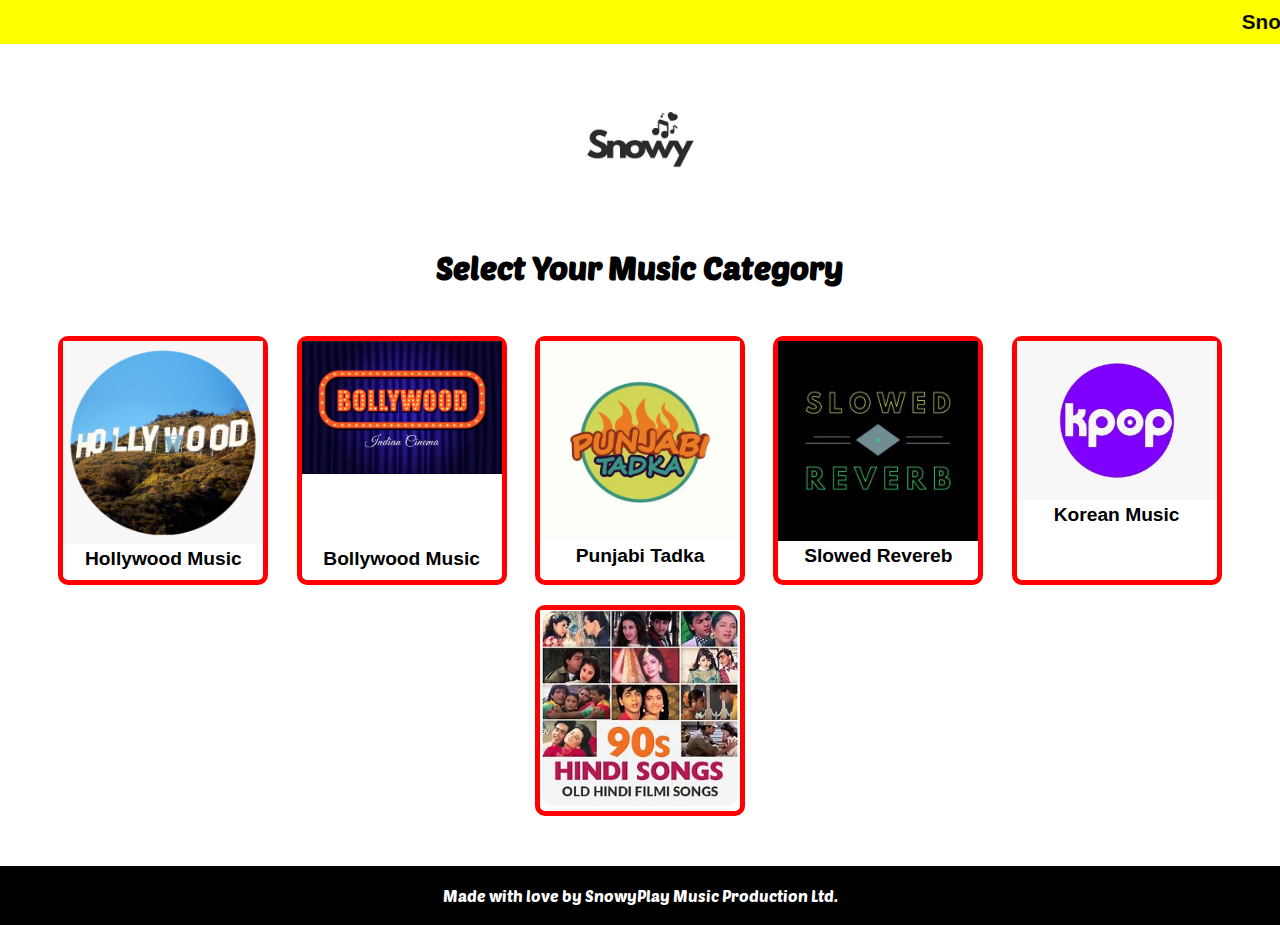
<file: index.html>
<!DOCTYPE html>
<html lang="en">
<head>
    <meta charset="UTF-8">
    <meta name="viewport" content="width=device-width, initial-scale=1.0">
    <title>SnowyPlay | Best Free Music Player Website</title>
    <link rel="stylesheet" href="style.css">
    <link rel="shortcut icon" href="snowyplay.jpg" type="image/x-icon">
</head>
<body>
    <marquee class="message">Snowy<span class="play">Play</span> is the first free Music Player. Now no need of <span class="premium">Premium</span>  to listen songs. </marquee>

    <div class="logo">
        <img src="snowyplay.jpg">
    </div>

    <div class="select">
        <h1>Select Your Music Category</h1>
    </div>

    <div class="categories">
        <div class="category1 box">
            <div class="im">
              <a href="/snowyPlay/hollywood.html">  <img src="hollywood.png" width="200px"> </a>
            </div>

            <div class="text">
            <a href="/snowyPlay/hollywood.html">
                Hollywood Music
            </a>
            </div>
        </div>
        <div class="category1 box">
            <div class="im">
                <a href="/snowyPlay/bollywood.html">  <img src="bollywood.jpg" width="200px"> </a>
              </div>
  
              <div class="text">
              <a href="/snowyPlay/bollywood.html" style="padding-top: 70px;">
                  Bollywood Music
              </a>
              </div>
        </div>
        <div class="category1 box">
            <div class="im">
                <a href="#">  <img src="punjabi.jpg" width="200px"> </a>
              </div>
  
              <div class="text">
              <a href="#">
                  Punjabi Tadka
              </a>
              </div>
        </div>
        <div class="category1 box">
            <div class="im">
                <a href="#">  <img src="slowed.jpg" width="200px"> </a>
              </div>
  
              <div class="text">
              <a href="#">
                  Slowed Revereb
              </a>
              </div>
        </div>
        <div class="category1 box">
            <div class="im">
                <a href="#">  <img src="kpop.jpg" width="200px"> </a>
              </div>
  
              <div class="text">
              <a href="#">
                  Korean Music
              </a>
              </div>
        </div>
        <div class="category1 box">
            <div class="im">
                <a href="#">  <img src="hindi.jpg" width="200px"> </a>
              </div>
        </div>
    </div>

    <div class="footer">
        <div class="copy">
            <p>Made with love by SnowyPlay Music Production Ltd. </p>
        </div>
    </div>
    
</body>

<script>
    alert("This New Website is in maintainance Mode. So, right now you can only listen Hollywood songs of Taylor Swift and Bollywood Songs of Arjit Singh. Sorry for inconvenience.")
</script>
</html>
</file>
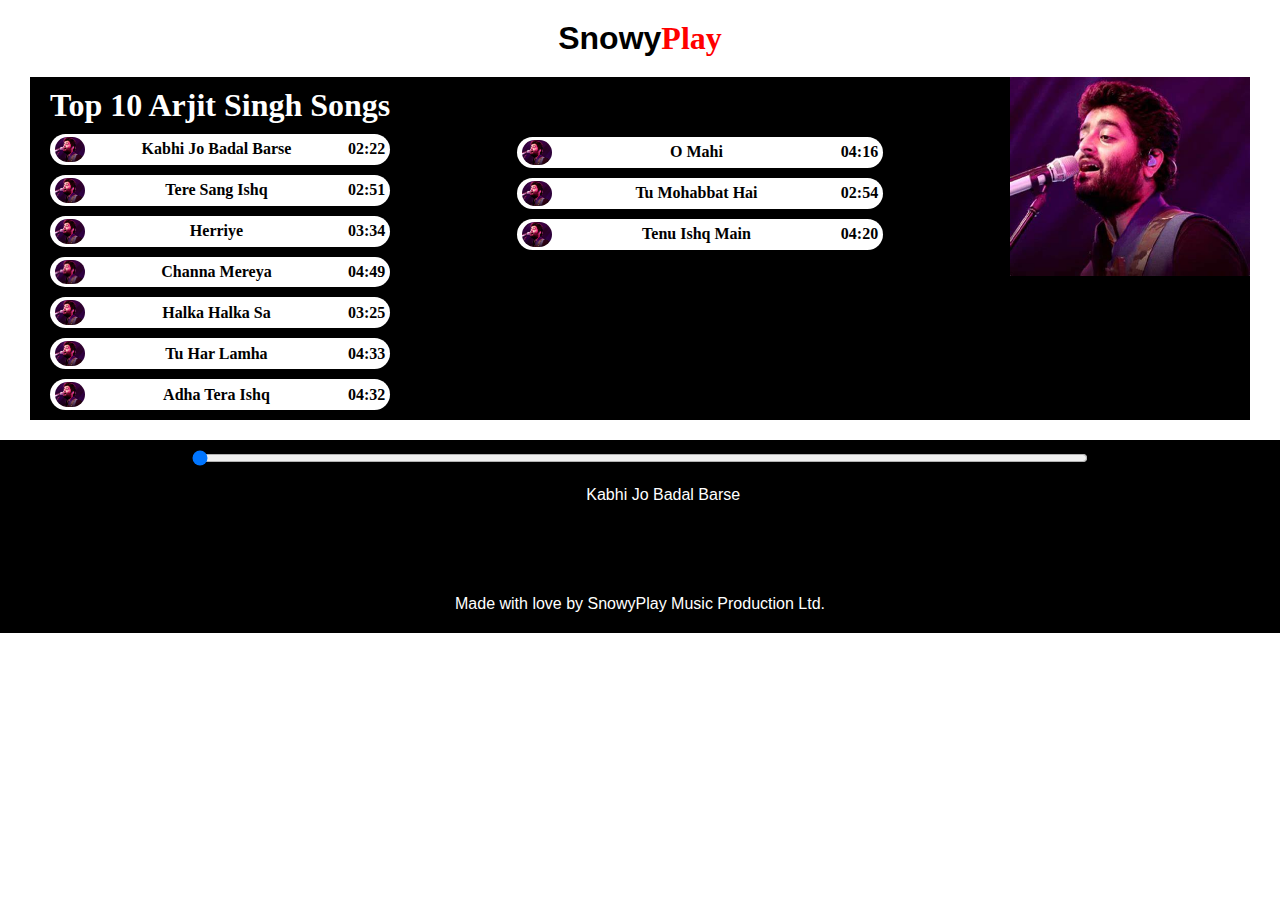
<file: arjit.html>
<!DOCTYPE html>
<html lang="en">
<head>
    <meta charset="UTF-8">
    <meta name="viewport" content="width=device-width, initial-scale=1.0">
    <title>SnowyPlay | Arjit Singh Top 10 Songs</title>
    <link rel="stylesheet" href="arjit.css">
    <link rel="shortcut icon" href="arjit.jpg" type="image/x-icon">
    <link rel="stylesheet" href="https://cdnjs.cloudflare.com/ajax/libs/font-awesome/6.5.2/css/all.min.css" integrity="sha512-SnH5WK+bZxgPHs44uWIX+LLJAJ9/2PkPKZ5QiAj6Ta86w+fsb2TkcmfRyVX3pBnMFcV7oQPJkl9QevSCWr3W6A==" crossorigin="anonymous" referrerpolicy="no-referrer" />
</head>
<body>

    <div class="nav">
        <h1 style="font-family: sans-serif;">Snowy<span style="color: red;font-family: cursive;">Play</span></h1>

    </div>

    <div class="container">
        <div class="left">
            <div class="head">
                <h1>Top 10 Arjit Singh Songs</h1>
            </div>

            <div class="songs-list">
                <img src="arjit.jpg">
                <span class="look">Kabhi Jo Badal Barse</span>
                <span class="songlistplay"> <span class="timestamp">02:22 </span></span>
                
            </div>

            <div class="songs-list">
                <img src="arjit.jpg">
                <span class="look">Tere Sang Ishq</span>
                <span class="songlistplay"> <span class="timestamp">02:51 </span></span>
                
            </div>

            <div class="songs-list">
                <img src="arjit.jpg">
                <span class="look">Herriye</span>
                <span class="songlistplay"> <span class="timestamp">03:34 </span></span>
                
            </div>

            <div class="songs-list">
                <img src="arjit.jpg">
                <span class="look">Channa Mereya</span>
                <span class="songlistplay"> <span class="timestamp">04:49 </span></span>
                
            </div>

            <div class="songs-list">
                <img src="arjit.jpg">
                <span class="look">Halka Halka Sa</span>
                <span class="songlistplay"> <span class="timestamp">03:25 </span></span>
                
            </div>

            <div class="songs-list">
                <img src="arjit.jpg">
                <span class="look">Tu Har Lamha</span>
                <span class="songlistplay"> <span class="timestamp">04:33 </span></span>
                
            </div>

            <div class="songs-list">
                <img src="arjit.jpg">
                <span class="look">Adha Tera Ishq</span>
                <span class="songlistplay"> <span class="timestamp">04:32 </span></span>
                
            </div>

            
        </div>

        <div class="middle">

            <div class="songs-list">
                <img src="arjit.jpg">
                <span class="look">O Mahi</span>
                <span class="songlistplay"> <span class="timestamp">04:16 </span></span>
                
            </div>
            
            <div class="songs-list">
                <img src="arjit.jpg">
                <span class="look">Tu Mohabbat Hai</span>
                <span class="songlistplay"> <span class="timestamp">02:54 </span></span>
                
            </div>

            <div class="songs-list">
                <img src="arjit.jpg">
                <span class="look">Tenu Ishq Main</span>
                <span class="songlistplay"> <span class="timestamp">04:20 </span></span>
                
            </div>

           


        </div>
        <div class="right">
            <img src="arjit.jpg">
           
        </div>
    </div>

    <div class="bottom">

        <input type="range" name="range" id="myprogressBar" min="0" value="0" max="100">

        <div class="icons" style="color: white;">
            <i class="fas fa-2x fa-step-backward" id="previous"></i>
            <i class="fas fa-2x fa-play-circle" id="masterPlay"></i>
            <i class="fas fa-2x fa-step-forward " id="next"></i>
        </div>

        <div class="songInfo" style="color: white; font-family: sans-serif;">
            <img src="playing.gif" id="gif" width="42px" > 
            <span id="masterName">Kabhi Jo Badal Barse</span>
        </div>
    </div>
    
    <div class="footer">
        <div class="copy">
            <p>Made with love by SnowyPlay Music Production Ltd. </p>
        </div>
    </div>

</body>

<script src="arjit.js"></script>
</html>
</file>
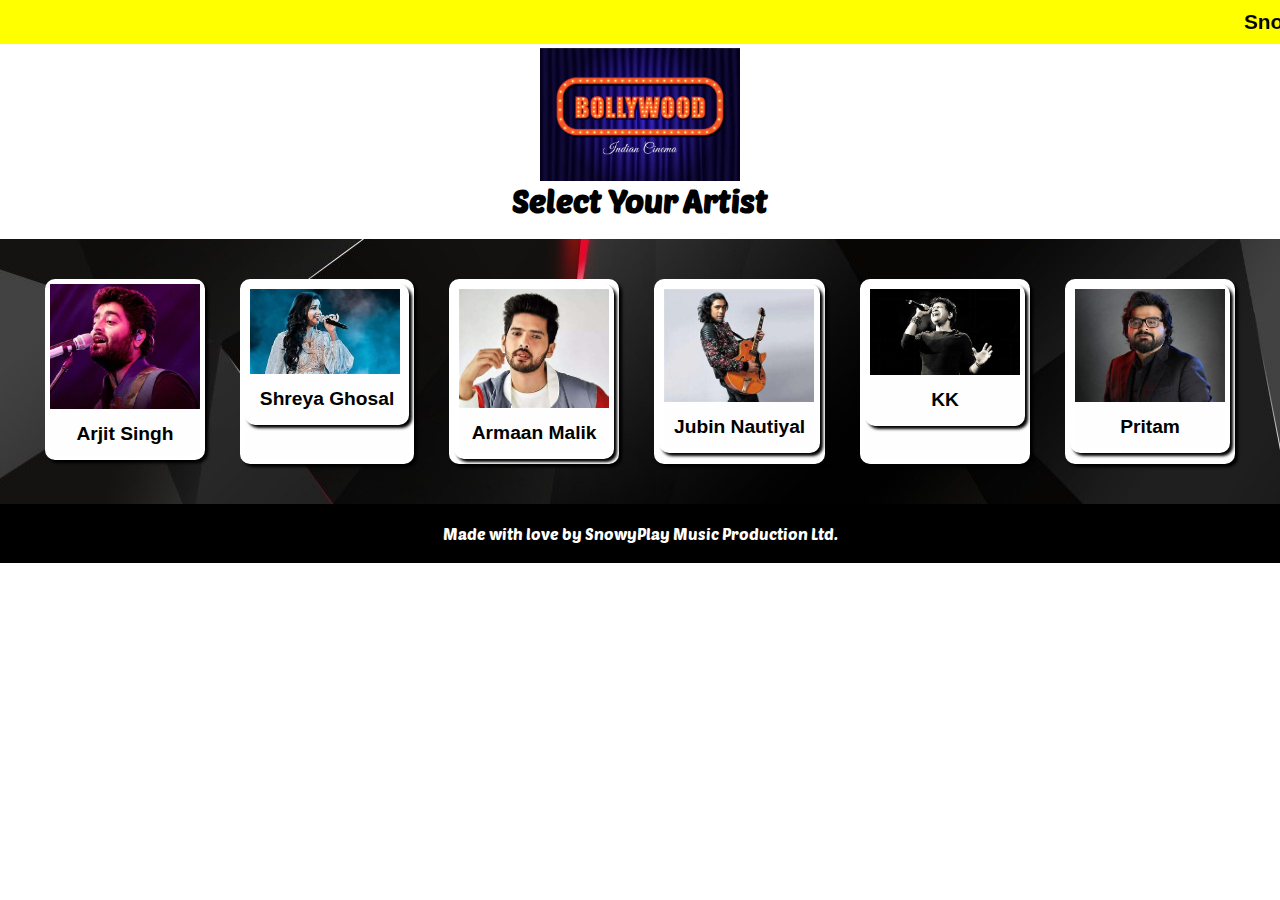
<file: bollywood.html>
<!DOCTYPE html>
<html lang="en">
<head>
    <meta charset="UTF-8">
    <meta name="viewport" content="width=device-width, initial-scale=1.0">
    <title>SnowyPlay | Hollywood Music </title>
    <link rel="shortcut icon" href="bollywood.jpg" type="image/x-icon">
    <link rel="stylesheet" href="bollywood.css">
</head>
<body>
    
    <marquee class="message">Snowy<span class="play">Play</span> is the first free Music Player. Now no need of <span class="premium">Premium</span>  to listen songs. </marquee>

    <div class="image">
    <img src="bollywood.jpg" width="200px" > </div>

    <div class="select">
        <h1>Select Your Artist</h1>
    </div>

    <div class="artists">
      <a href="/snowyPlay/arjit.html"><div class="art1 box">
            <div class="swift">
                <img src="arjit.jpg">
            </div>

            <div class="text">
                Arjit Singh
            </div> 
        </div> </a> 
        <div class="art2 box">
            <a href="#"> <div class="art1 box">
                <div class="swift">
                    <img src="shreya.jpg">
                </div>
    
                <div class="text">
                  Shreya Ghosal
                </div> 
            </div> </a> 
        </div>
        <div class="art3 box">
            <a href="#"> <div class="art1 box">
                <div class="swift">
                    <img src="armaan.jpg">
                </div>
    
                <div class="text">
                    Armaan Malik
                </div> 
            </div> </a> 
        </div>
        <div class="art4 box">
            <a href="#"> <div class="art1 box">
                <div class="swift">
                    <img src="jubin.jpg">
                </div>
    
                <div class="text">
                    Jubin Nautiyal
                </div> 
            </div> </a> 
        </div>
        <div class="art5 box">
            <a href="#"> <div class="art1 box">
                <div class="swift">
                    <img src="kk.jpg">
                </div>
    
                <div class="text">
                    KK
                </div> 
            </div> </a> 
        </div>
        <div class="art6 box">
            <a href="#"> <div class="art1 box">
                <div class="swift">
                    <img src="pritam.jpg">
                </div>
    
                <div class="text">
                    Pritam
                </div> 
            </div> </a> 
        </div>
        
        </div>
    </div>



    <div class="footer">
        <div class="copy">
            <p>Made with love by SnowyPlay Music Production Ltd. </p>
        </div>
    </div>

</body>
</html>
</file>
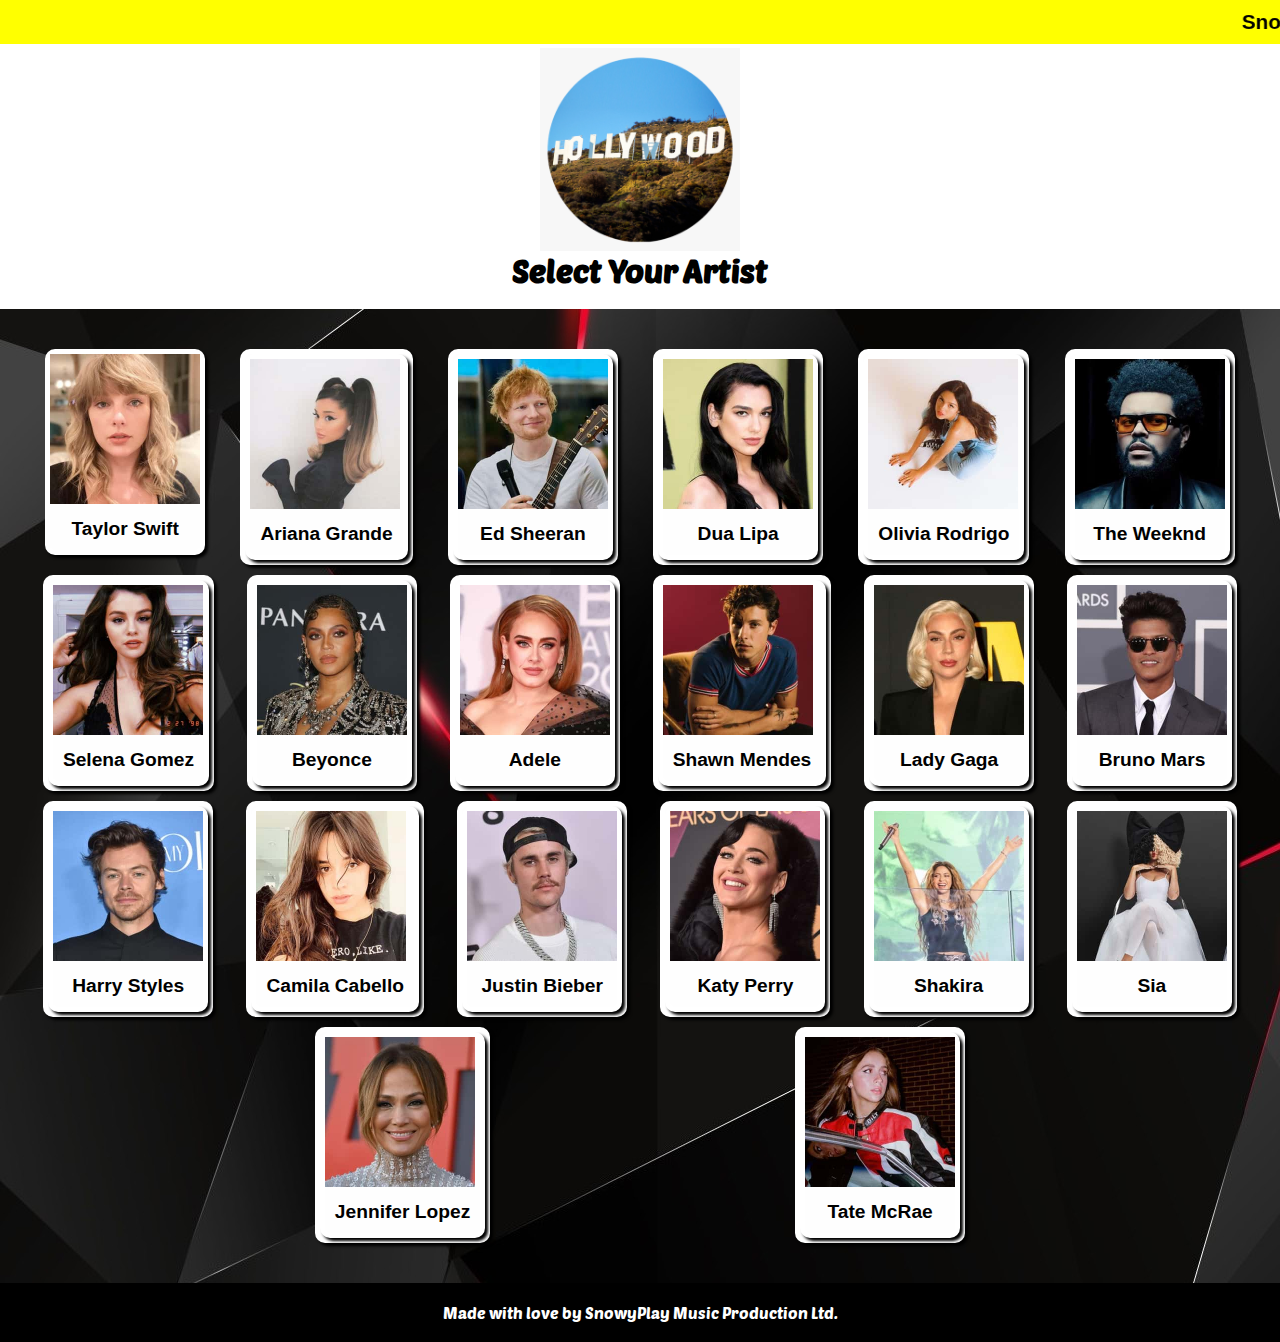
<file: hollywood.html>
<!DOCTYPE html>
<html lang="en">
<head>
    <meta charset="UTF-8">
    <meta name="viewport" content="width=device-width, initial-scale=1.0">
    <title>SnowyPlay | Hollywood Music </title>
    <link rel="shortcut icon" href="hollywood.png" type="image/x-icon">
    <link rel="stylesheet" href="hollywood.css">
</head>
<body>
    
    <marquee class="message">Snowy<span class="play">Play</span> is the first free Music Player. Now no need of <span class="premium">Premium</span>  to listen songs. </marquee>

    <div class="image">
    <img src="hollywood.png" width="200px" > </div>

    <div class="select">
        <h1>Select Your Artist</h1>
    </div>

    <div class="artists">
      <a href="/snowyPlay/taylor.html"><div class="art1 box">
            <div class="swift">
                <img src="swift.jpg">
            </div>

            <div class="text">
                Taylor Swift
            </div> 
        </div> </a> 
        <div class="art2 box">
            <a href="#"> <div class="art1 box">
                <div class="swift">
                    <img src="grande.jpg">
                </div>
    
                <div class="text">
                   Ariana Grande
                </div> 
            </div> </a> 
        </div>
        <div class="art3 box">
            <a href="#"> <div class="art1 box">
                <div class="swift">
                    <img src="ed.jpg">
                </div>
    
                <div class="text">
                    Ed Sheeran
                </div> 
            </div> </a> 
        </div>
        <div class="art4 box">
            <a href="#"> <div class="art1 box">
                <div class="swift">
                    <img src="lipa.jpg">
                </div>
    
                <div class="text">
                    Dua Lipa
                </div> 
            </div> </a> 
        </div>
        <div class="art5 box">
            <a href="#"> <div class="art1 box">
                <div class="swift">
                    <img src="oli.jpg">
                </div>
    
                <div class="text">
                    Olivia Rodrigo
                </div> 
            </div> </a> 
        </div>
        <div class="art6 box">
            <a href="#"> <div class="art1 box">
                <div class="swift">
                    <img src="the.jpg">
                </div>
    
                <div class="text">
                    The Weeknd
                </div> 
            </div> </a> 
        </div>
        <div class="art7 box">
            <a href="#"> <div class="art1 box">
                <div class="swift">
                    <img src="selena.jpg">
                </div>
    
                <div class="text">
                    Selena Gomez
                </div> 
            </div> </a> 
        </div>
        <div class="art8 box">
            <a href="#"> <div class="art1 box">
                <div class="swift">
                    <img src="beyonce.jpg">
                </div>
    
                <div class="text">
                    Beyonce
                </div> 
            </div> </a> 
        </div>
        <div class="art9 box">
            <a href="#"> <div class="art1 box">
                <div class="swift">
                    <img src="adele.jpg">
                </div>
    
                <div class="text">
                    Adele
                </div> 
            </div> </a> 
        </div>
        <div class="art10 box">
            <a href="#"> <div class="art1 box">
                <div class="swift">
                    <img src="shawn.jpg">
                </div>
    
                <div class="text">
                    Shawn Mendes
                </div> 
            </div> </a> 
        </div>
        <div class="art11 box">
            <a href="#"> <div class="art1 box">
                <div class="swift">
                    <img src="lady.jpg">
                </div>
    
                <div class="text">
                    Lady Gaga
                </div> 
            </div> </a> 
        </div>
        <div class="art12 box">
            <a href="#"> <div class="art1 box">
                <div class="swift">
                    <img src="mars.jpg">
                </div>
    
                <div class="text">
                    Bruno Mars
                </div> 
            </div> </a> 
        </div>
        <div class="art13 box">
            <a href="#"> <div class="art1 box">
                <div class="swift">
                    <img src="harry.jpg">
                </div>
    
                <div class="text">
                    Harry Styles
                </div> 
            </div> </a> 
        </div>
        <div class="art14 box">
            <a href="#"> <div class="art1 box">
                <div class="swift">
                    <img src="camila.jpg">
                </div>
    
                <div class="text">
                    Camila Cabello
                </div> 
            </div> </a> 
        </div>
        <div class="art15 box">
            <a href="#"> <div class="art1 box">
                <div class="swift">
                    <img src="justin.jpg">
                </div>
    
                <div class="text">
                    Justin Bieber
                </div> 
            </div> </a> 
        </div>
        <div class="art16 box">
            <a href="#"> <div class="art1 box">
                <div class="swift">
                    <img src="katty.jpg">
                </div>
    
                <div class="text">
                    Katy Perry
                </div> 
            </div> </a> 
        </div>
        <div class="art17 box">
            <a href="#"> <div class="art1 box">
                <div class="swift">
                    <img src="shakira.jpg">
                </div>
    
                <div class="text">
                   Shakira
                </div> 
            </div> </a> 
        </div>
        <div class="art18 box">

            <a href="#"> <div class="art1 box">
                <div class="swift">
                    <img src="sia.jpg">
                </div>
    
                <div class="text">
                    Sia
                </div> 
            </div> </a> 
        </div>
        <div class="art19 box">
            <a href="#"> <div class="art1 box">
                <div class="swift">
                    <img src="jennifer.jpg">
                </div>
    
                <div class="text">
                    Jennifer Lopez
                </div> 
            </div> </a> 
        </div>
        <div class="art20 box">

            <a href="#"> <div class="art1 box">
                <div class="swift">
                    <img src="tate.jpg">
                </div>
    
                <div class="text">
                    Tate McRae
                </div> 
            </div> </a> 
        </div>
    </div>



    <div class="footer">
        <div class="copy">
            <p>Made with love by SnowyPlay Music Production Ltd. </p>
        </div>
    </div>

</body>
</html>
</file>
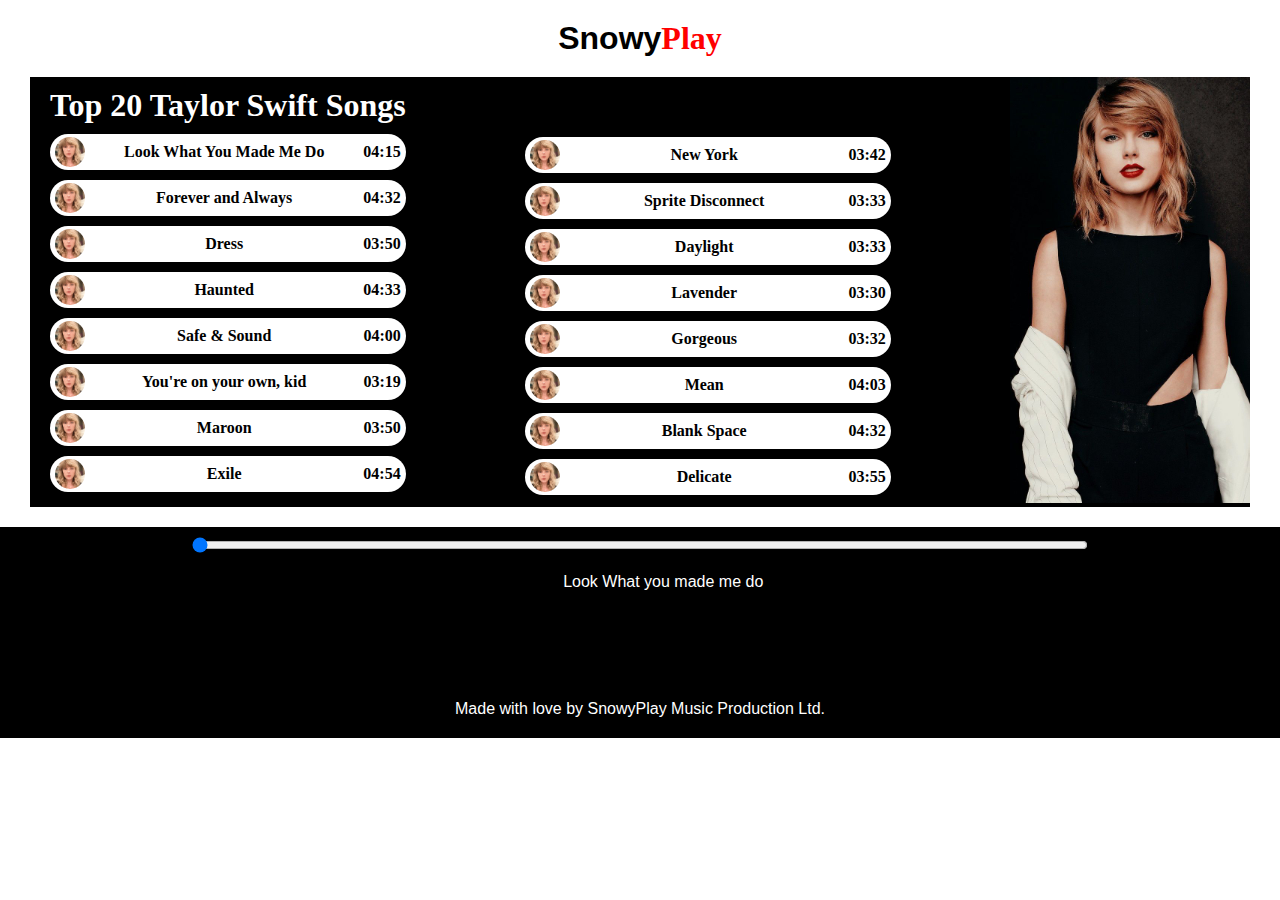
<file: taylor.html>
<!DOCTYPE html>
<html lang="en">
<head>
    <meta charset="UTF-8">
    <meta name="viewport" content="width=device-width, initial-scale=1.0">
    <title>SnowyPlay | Taylor Swift Top 20 Songs</title>
    <link rel="stylesheet" href="taylor.css">
    <link rel="shortcut icon" href="swift.jpg" type="image/x-icon">
    <link rel="stylesheet" href="https://cdnjs.cloudflare.com/ajax/libs/font-awesome/6.5.2/css/all.min.css" integrity="sha512-SnH5WK+bZxgPHs44uWIX+LLJAJ9/2PkPKZ5QiAj6Ta86w+fsb2TkcmfRyVX3pBnMFcV7oQPJkl9QevSCWr3W6A==" crossorigin="anonymous" referrerpolicy="no-referrer" />
</head>
<body>

    <div class="nav">
        <h1 style="font-family: sans-serif;">Snowy<span style="color: red;font-family: cursive;">Play</span></h1>

    </div>

    <div class="container">
        <div class="left">
            <div class="head">
                <h1>Top 20 Taylor Swift Songs</h1>
            </div>

            <div class="songs-list">
                <img src="swift.jpg">
                <span class="look">Look What You Made Me Do</span>
                <span class="songlistplay"> <span class="timestamp">04:15 </span></span>
                
            </div>

            <div class="songs-list">
                <img src="swift.jpg">
                <span class="look">Forever and Always</span>
                <span class="songlistplay"> <span class="timestamp">04:32 </span></span>
                
            </div>

            <div class="songs-list">
                <img src="swift.jpg">
                <span class="look">Dress</span>
                <span class="songlistplay"> <span class="timestamp">03:50 </span></span>
                
            </div>

            <div class="songs-list">
                <img src="swift.jpg">
                <span class="look">Haunted</span>
                <span class="songlistplay"> <span class="timestamp">04:33 </span></span>
                
            </div>

            <div class="songs-list">
                <img src="swift.jpg">
                <span class="look">Safe & Sound</span>
                <span class="songlistplay"> <span class="timestamp">04:00 </span></span>
                
            </div>

            <div class="songs-list">
                <img src="swift.jpg">
                <span class="look">You're on your own, kid</span>
                <span class="songlistplay"> <span class="timestamp">03:19 </span></span>
                
            </div>

            <div class="songs-list">
                <img src="swift.jpg">
                <span class="look">Maroon</span>
                <span class="songlistplay"> <span class="timestamp">03:50 </span></span>
                
            </div>

            <div class="songs-list">
                <img src="swift.jpg">
                <span class="look">Exile</span>
                <span class="songlistplay"> <span class="timestamp">04:54 </span></span>
                
            </div>

            
        </div>

        <div class="middle">
            
            <div class="songs-list">
                <img src="swift.jpg">
                <span class="look">New York</span>
                <span class="songlistplay"> <span class="timestamp">03:42 </span></span>
                
            </div>

            <div class="songs-list">
                <img src="swift.jpg">
                <span class="look">Sprite Disconnect</span>
                <span class="songlistplay"> <span class="timestamp">03:33 </span></span>
                
            </div>

            <div class="songs-list">
                <img src="swift.jpg">
                <span class="look">Daylight</span>
                <span class="songlistplay"> <span class="timestamp">03:33 </span></span>
                
            </div>

            <div class="songs-list">
                <img src="swift.jpg">
                <span class="look">Lavender </span>
                <span class="songlistplay"> <span class="timestamp">03:30 </span></span>
                
            </div>

            <div class="songs-list">
                <img src="swift.jpg">
                <span class="look">Gorgeous</span>
                <span class="songlistplay"> <span class="timestamp">03:32 </span></span>
                
            </div>

            <div class="songs-list">
                <img src="swift.jpg">
                <span class="look">Mean</span>
                <span class="songlistplay"> <span class="timestamp">04:03 </span></span>
                
            </div>

            <div class="songs-list">
                <img src="swift.jpg">
                <span class="look">Blank Space</span>
                <span class="songlistplay"> <span class="timestamp">04:32 </span></span>
                
            </div>
            <div class="songs-list">
                <img src="swift.jpg">
                <span class="look">Delicate</span>
                <span class="songlistplay"> <span class="timestamp">03:55 </span></span>
                
            </div>


        </div>
        <div class="right">
            <img src="taylor bg.jpg">
           
        </div>
    </div>

    <div class="bottom">

        <input type="range" name="range" id="myprogressBar" min="0" value="0" max="100">

        <div class="icons" style="color: white;">
            <i class="fas fa-2x fa-step-backward" id="previous"></i>
            <i class="fas fa-2x fa-play-circle" id="masterPlay"></i>
            <i class="fas fa-2x fa-step-forward " id="next"></i>
        </div>

        <div class="songInfo" style="color: white; font-family: sans-serif;">
            <img src="playing.gif" id="gif" width="42px" > 
            <span id="masterName">Look What you made me do</span>
        </div>
    </div>
    
    <div class="footer">
        <div class="copy">
            <p>Made with love by SnowyPlay Music Production Ltd. </p>
        </div>
    </div>

</body>

<script src="taylor.js"></script>
</html>
</file>
<file: style.css>
@import url('https://fonts.googleapis.com/css2?family=Anton&family=Jaro:opsz@6..72&family=Josefin+Sans:ital,wght@0,100..700;1,100..700&family=Noto+Sans:ital,wght@0,100..900;1,100..900&family=Poetsen+One&display=swap');

/* font-family: "Poetsen One", sans-serif; */



*{
    margin: 0;
    padding: 0;
    box-sizing: border-box;
}

marquee{
    background-color: yellow;
    font-size: 1.3rem;
    font-family: sans-serif;
    padding: 10px;
    font-weight: 700;
}

.premium{
    color: red;
}

.play{
    color: red;
    font-family: cursive;
}

.logo{
    display: flex;
    text-align: center;
    justify-content: center;
}

.logo img{
    width: 200px;
}

.select{
    display: flex;
    justify-content: center;
    align-items: center;
    font-family: "Poetsen One", sans-serif;
    margin: 0px 50px;
}

.categories{
    display: flex;
    justify-content: space-evenly;
    margin: 50px 50px;
    gap: 20px;
    flex-wrap: wrap;
}

.box{
   border: 5px solid red;
   border-radius: 10px;
   transition: 0.3s ease;
   background-color: white;
}

.box:hover{
    transform: scale(1.3);
}

.text a{
    font-size: 1.2rem;
    font-family: sans-serif;
    font-weight: 700;
    text-decoration: none;
    text-align: center;
    justify-content: center;display: flex;
    color: black;
    padding-bottom: 10px;
}

.footer{
    background-color: black;
    color: white;
    display: flex;
    justify-content: center;
    align-items: center;
    padding: 20px;
    font-family: "Poetsen One", sans-serif;
    overflow: hidden;
}

@media (max-width:669px) {
    .select{
        font-size: 0.7rem;
    }
}

@media (max-width:390px) {
    .select{
        font-size: 0.5rem;
    }
}
</file>
<file: arjit.css>
*{
    margin: 0;
    padding: 0;
    box-sizing: border-box;
}

.nav{
    display: flex;
    justify-content: center;
    align-items: center;
    margin-top: 20px;
}

.container{
    background-color: black;
    margin: 20px 30px;
    display: flex;
    justify-content: space-between;
    padding-bottom: 10px;
}

.bottom{
    background-color: black;
    height: 15vh;
    position: sticky;
    bottom: 0px;
    display: flex;
    flex-direction: column;
    align-items: center;
    padding-top: 10px;
    gap: 10px;
}

#myprogressBar{
    width: 70vw;
}

.icons{
    cursor: pointer;
}

.left{
    color: white;
    padding-left: 20px;
    padding-top: 10px;
}

.left .head{
    font-family: cursive;
}

.right img{
    width: 240px;
    overflow: hidden;
}

.songs-list{
    background-color: white;
    color: black;
    display: flex;
    justify-content: space-between;
    padding: 3px 5px;
    align-items: center;
    margin-top: 10px;
    font-weight: 700;
    border-radius: 20px;
    transition: 0.3s ease-in-out;
}

.songs-list:hover{
    background-color: yellow;
}

.songs-list img{
    width: 30px;
    border-radius: 30px;
}

.songs-list i{
    cursor: pointer;
}

.middle{
    margin-top: 50px;
    width: 30%;
}

.songInfo img{
    opacity: 0;
    transition: opacity 0.5s ease-in;
}

@media (max-width: 1064px) {
    .left .head{
        font-size: 0.7rem;
    }

    .left{
        margin-top: 10px;
    }
}

@media (max-width: 901px) {
    .container{
        flex-direction: column;
        justify-content: center;
        align-items:center;
    }

    .left{
        width: 80vw;
        margin-top: 20px;
        padding-right: 20px;
    }

    .middle{
        width: 80vw;
        padding-left: 20px;
        margin-top:5px;
        padding-right: 20px;
    }
}

@media (max-width: 424px) {
    .left .head{
        font-size: 0.5rem;
    }

    .left{
        margin-top: 10px;
    }

   .look{
    font-size: 0.6rem;
   }

   .timestamp{
    font-size: 0.7rem;
   }
}

.footer{
    background-color: black;
    color: white;
    display: flex;
    justify-content: center;
    align-items: center;
    padding: 20px;
    font-family: "Poetsen One", sans-serif;
    overflow: hidden;
}
</file>
<file: bollywood.css>
@import url('https://fonts.googleapis.com/css2?family=Anton&family=Jaro:opsz@6..72&family=Josefin+Sans:ital,wght@0,100..700;1,100..700&family=Noto+Sans:ital,wght@0,100..900;1,100..900&family=Poetsen+One&display=swap');

/* font-family: "Poetsen One", sans-serif; */



*{
    margin: 0;
    padding: 0;
    box-sizing: border-box;
}

a{
    text-decoration: none;
    color: black;
}

marquee{
    background-color: yellow;
    font-size: 1.3rem;
    font-family: sans-serif;
    padding: 10px;
    font-weight: 700;
}

.premium{
    color: red;
}

.play{
    color: red;
    font-family: cursive;
}

.image{
    display: flex;
    justify-content: center;
}

.select{
    display: flex;
    justify-content: center;
    align-items: center;
    font-family: "Poetsen One", sans-serif;
    margin: 0px 50px;
}

.artists{
    display: flex;
    justify-content: space-evenly;
    padding: 40px 20px;
   gap: 10px;
   flex-wrap: wrap;
   background-image: url(back.jpg);
   margin-top: 20px;
}

.box{
    background-color: rgb(254, 254, 254);
    border: 5px solid white;
    border-radius: 10px;
    box-shadow: 3px 3px 3px black;
    transition: 0.3s ease;
}

.box:hover{
    transform: scale(1.2);
}

.box img{
    width: 150px;
}

.text{
    display: flex;
    justify-content: center;
    padding: 10px;
    font-size: 1.2rem;
    font-family: sans-serif;
    font-weight: 700;
}

.footer{
    background-color: black;
    color: white;
    display: flex;
    justify-content: center;
    align-items: center;
    padding: 20px;
    font-family: "Poetsen One", sans-serif;
    overflow: hidden;
}

@media (max-width:669px) {
    .select{
        font-size: 0.7rem;
    }
}

@media (max-width:390px) {
    .select{
        font-size: 0.5rem;
    }
}
</file>
<file: hollywood.css>
@import url('https://fonts.googleapis.com/css2?family=Anton&family=Jaro:opsz@6..72&family=Josefin+Sans:ital,wght@0,100..700;1,100..700&family=Noto+Sans:ital,wght@0,100..900;1,100..900&family=Poetsen+One&display=swap');

/* font-family: "Poetsen One", sans-serif; */



*{
    margin: 0;
    padding: 0;
    box-sizing: border-box;
}

a{
    text-decoration: none;
    color: black;
}

marquee{
    background-color: yellow;
    font-size: 1.3rem;
    font-family: sans-serif;
    padding: 10px;
    font-weight: 700;
}

.premium{
    color: red;
}

.play{
    color: red;
    font-family: cursive;
}

.image{
    display: flex;
    justify-content: center;
}

.select{
    display: flex;
    justify-content: center;
    align-items: center;
    font-family: "Poetsen One", sans-serif;
    margin: 0px 50px;
}

.artists{
    display: flex;
    justify-content: space-evenly;
    padding: 40px 20px;
   gap: 10px;
   flex-wrap: wrap;
   background-image: url(back.jpg);
   margin-top: 20px;
}

.box{
    background-color: rgb(254, 254, 254);
    border: 5px solid white;
    border-radius: 10px;
    box-shadow: 3px 3px 3px black;
    transition: 0.3s ease;
}

.box:hover{
    transform: scale(1.2);
}

.box img{
    width: 150px;
}

.text{
    display: flex;
    justify-content: center;
    padding: 10px;
    font-size: 1.2rem;
    font-family: sans-serif;
    font-weight: 700;
}

.footer{
    background-color: black;
    color: white;
    display: flex;
    justify-content: center;
    align-items: center;
    padding: 20px;
    font-family: "Poetsen One", sans-serif;
    overflow: hidden;
}

@media (max-width:669px) {
    .select{
        font-size: 0.7rem;
    }
}

@media (max-width:390px) {
    .select{
        font-size: 0.5rem;
    }
}
</file>
<file: taylor.css>
*{
    margin: 0;
    padding: 0;
    box-sizing: border-box;
}

.nav{
    display: flex;
    justify-content: center;
    align-items: center;
    margin-top: 20px;
}

.container{
    background-color: black;
    margin: 20px 30px;
    display: flex;
    justify-content: space-between;
}

.bottom{
    background-color: black;
    height: 17vh;
    position: sticky;
    bottom: 0px;
    display: flex;
    flex-direction: column;
    align-items: center;
    padding-top: 10px;
    gap: 10px;
}

#myprogressBar{
    width: 70vw;
}

.icons{
    cursor: pointer;
}

.left{
    color: white;
    padding-left: 20px;
    padding-top: 10px;
}

.left .head{
    font-family: cursive;
}

.right img{
    width: 240px;
    overflow: hidden;
}

.songs-list{
    background-color: white;
    color: black;
    display: flex;
    justify-content: space-between;
    padding: 3px 5px;
    align-items: center;
    margin-top: 10px;
    font-weight: 700;
    border-radius: 20px;
    transition: 0.3s ease-in-out;
}

.songs-list:hover{
    background-color: yellow;
}

.songs-list img{
    width: 30px;
    border-radius: 30px;
}

.songs-list i{
    cursor: pointer;
}

.middle{
    margin-top: 50px;
    width: 30%;
}

.songInfo img{
    opacity: 0;
    transition: opacity 0.5s ease-in;
}

@media (max-width: 1064px) {
    .left .head{
        font-size: 0.7rem;
    }

    .left{
        margin-top: 10px;
    }
}

@media (max-width: 901px) {
    .container{
        flex-direction: column;
        justify-content: center;
        align-items:center;
    }

    .left{
        width: 80vw;
        margin-top: 20px;
        padding-right: 20px;
    }

    .middle{
        width: 80vw;
        padding-left: 20px;
        margin-top:5px;
        padding-right: 20px;
    }
}

@media (max-width: 424px) {
    .left .head{
        font-size: 0.5rem;
    }

    .left{
        margin-top: 10px;
    }

   .look{
    font-size: 0.6rem;
   }

   .timestamp{
    font-size: 0.7rem;
   }
}

.footer{
    background-color: black;
    color: white;
    display: flex;
    justify-content: center;
    align-items: center;
    padding: 20px;
    font-family: "Poetsen One", sans-serif;
    overflow: hidden;
}
</file>
